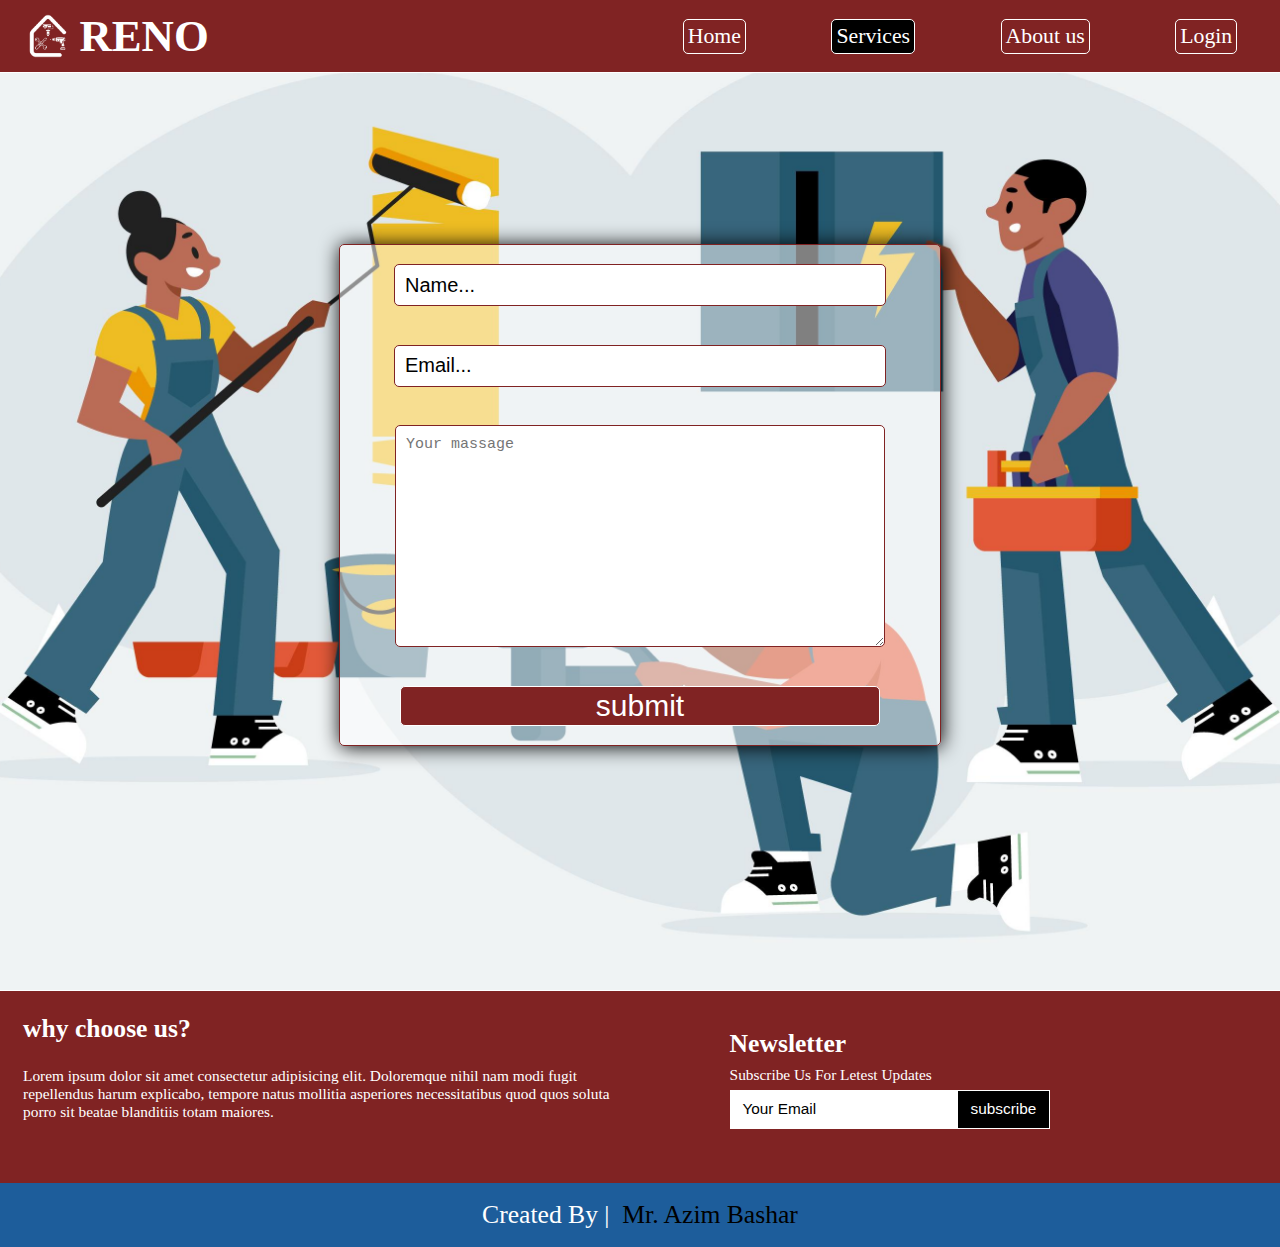
<file: service.html>
<!DOCTYPE html>
<html lang="en">
<head>
    <meta charset="UTF-8">
    <meta name="viewport" content="width=device-width, initial-scale=1.0">
    <link rel="stylesheet" href="style.css">
    <link rel="stylesheet" href=" https://cdnjs.cloudflare.com/ajax/libs/font-awesome/6.4.2/css/all.min.css">
    <title>Service_page</title>
</head>
<body onload="loaderhide()">
          
    <div id="loader">
        <div id="curcle"></div>
           </div>

    <header>

        <div id="navbar">
          <div id="logobox"><div id="logo"></div><h3>RENO</h3></div>
          
           <div id="option">
           
             <a href="index.html" id="home">Home</a>
             <a href="service.html" id="service" style="background-color: black;" >Services</a>
             <a href="https://www.linkedin.com/in/azim-bashar-5a0346278" id="contact">About us</a>
             <a href="login.html" id="login">Login</a>
        
            </div>
           <i id="showbtn" class="fa-solid fa-bars"></i>
         </div>

        <div id="sidebar">
          <div id="menu">
                  
            <a href="index.html" id="home" >Home</a>
            <a href="service.html" id="service" style="background-color: black;"  >Services</a>
            <a href="https://www.linkedin.com/in/azim-bashar-5a0346278" id="about">About us</a>
            <a href="login.html" id="login">Login</a>
       
          </div>
         </div>
        </header>
                <!---------------------------HEADER-END------------------------>

  <div id="servicearea">  
    <form action="#">
      <div id="serviceform">
      
         <input type="text" class="servicebox" name="username" placeholder="Name..." autocomplete="off" required>
         <input type="gmail" class="servicebox" name="email" placeholder="Email..." autocomplete="off" required >
         <textarea name="textarea" id="textarea" cols="50" rows="15"  autocomplete="off" required placeholder="Your massage"></textarea>
         <button type="submit" name="submit" id="servicebtn">submit</button>
       
      </div>
    </form>

</div>

     <!---------------------------FOOTER-START------------------------>
     <footer>    
        <div id="foot">
           <div id="footheading">
             <h2>why choose us?</h2>
               <p>Lorem ipsum dolor sit amet consectetur adipisicing elit. Doloremque nihil nam modi fugit repellendus harum explicabo, tempore natus mollitia asperiores necessitatibus quod quos soluta porro sit beatae blanditiis totam maiores.</p>
                </div>
                   <div id="news"> 
                     <h2>Newsletter</h2>
                       <p>Subscribe Us For Letest Updates</p>
                       <div id="subscribe">
                      <input type="gmail" id="emailbox" placeholder="Your Email">
                   <button id="sbutton" type="submit">subscribe</button>
                 </div>
               </div>
            </div>
           <div id="end">Created By |<p> Mr. Azim Bashar</p></div>
       </footer>
   
     </div>
   </div>
              <!---------------------------FOOTER-END------------------------>
   
       <script>
        
        function loaderhide()
   
        {
          document.getElementById("loader").style.display=("none");
        }
      
        document.getElementById("showbtn").addEventListener("click",function(){ document.getElementById("sidebar").classList.toggle("active");});
   
       </script> 

</body>
</html>
</file>
<file: style.css>
*{padding: 0%;
 margin: 0%;}


 
 #loader{width: 100%;
         height: 100vh;
         background-color: white;
         position: fixed;
         z-index: 10;
         display: flex;
         align-items: center;
         justify-content: center;
}

#curcle{height: 5vmax;
  width: 5vmax;
  border-radius: 50%;
  border: 10px solid  rgb(128, 35, 35);
  ;
  border-left: 10px solid rgb(191 177 177);
  animation: loadanimate 1s linear(0 0%, 1 100%) infinite;
 
}

@keyframes loadanimate{

    from{transform: rotate(0deg);}
    to{transform: rotate(360deg);}
}


/* navbar start here */

#navbar{display: flex;
     align-items: center;
     justify-content: space-between;
     padding: 0 0 0 2% ;
     height: 8vh;
     width: 100%;
     backdrop-filter: blur(10px);
     border-bottom: 1px solid white;
     background-color: rgb(128, 35, 35) ;
     position: fixed;
     z-index: 1;
     left: 0px;
     top: 0px;
}

#logobox{display: flex;
         align-items: center;
}

#logo{height: 3.5vmax;
      width: 3.5vmax;
      background: url("logo.png");
      background-position: center;
      background-size: cover;
      background-repeat: no-repeat;
}

#navbar h3{font-size: 3.5vmax;
        background-color:transparent;
        color:white;
        padding-left: 1vh;
        font-family: Cambria, Cochin, Georgia, Times, 'Times New Roman', serif;
}

#option{height: 100%;
            width: 50%;
            display: flex;
            margin-right: 2%;
            align-items: center;
            flex-direction: row;
            justify-content: space-around;
            background-color:transparent;
          }

#option a{font-size: 1.7vmax;
          border: 1px solid white;
          padding: 4px;
          border-radius: 5px;
          text-decoration: none;
          background-color: b(128, 35, 35);
          color: white;
}        


#option a:hover{background-color: black;
              color: white;
              box-shadow: 0 2px 2px 0;    
          }


#showbtn{font-size: 7vw;
   color: white;
   margin-right: 6vw;
   display: none;

}
 



#sidebar{height: 100vh;
     width: 200px;
     background-color: #1d5d9b;
     position: fixed;
     top: 0px;
     left: -202px;
     border: 1px solid black;
     z-index: 5;
     transition:left 0.3s linear;
}

#menu{height: 350px;
      width: 100%;
      display: flex;
      flex-direction: column;
      align-items: center;
      justify-content: space-around;
      margin-top: 40px;
      border-bottom: 1px solid white;
}


#sidebar a{font-size: 30px;
           text-decoration: none;
           color: white;
           border-radius: 5px;
           border: 1px solid white;
}

#sidebar.active{left: 0px;}

#home{padding: 0 30px 0 30px;}

#login{padding: 0 31px 0 31px;}

#about{padding: 0 9px 0 9px;}

#service{padding: 0 16px 0 16px;}


      /*navbar end here*/


      /*footer start here*/

      #foot{height: 15vw;
          width: 100%;
          display:flex;
          border-top: 1px solid white;
          background-color:rgb(128, 35, 35);
    }
    
    #footheading{height: 100%;
                 width: 50%;
                 display: inline-block;
                 color: white;
                 background-color:rgb(128, 35, 35);
    }
    
    #footheading h2 {font-size: 2vmax;
                     margin: 1.8vw;
    
    }
    
    #footheading p {font-size: 1.2vmax;
                    margin: 1.8vw;
    
    }
    
    #news{height: 100%;
          width: 50%;
          display: inline-block;
          background-color:  rgb(128, 35, 35);
    }
    
    #news h2{font-size: 2vmax;
             margin: 3vw 0 0 7vw ;
             color: white;
    }
    
    #news p {font-size: 1.2vmax;
             margin: 0.5vw 0 0 7vw ;
             color: white;
    }
    
    #subscribe{height: 3vw;
               width: 25vw;
               display: flex;
               background-color: aliceblue;
               margin: 0.5vw 0 0 7vw ;
               
    }
    
    #emailbox {height: 100%;
               width: 70%;
               font-size: 1.2vmax;
               padding-left: 1vw;
               border: none;
    }
    
    #emailbox::placeholder{font-size: 1.2vmax;
                           color: black;
                          
    }
    
    #sbutton {height: 100%;
              width: 30%;
              font-size: 1.2vmax;
              color: white;
              background-color:black;
              border: 1px solid white;
    }
    
    #end{height: 5vw;
         width: 100%;
         display: flex;
         align-items: center;
         justify-content: center;
         font-size: 2vw;
         color: white ;
         background-color: #1d5d9b;
    }
    
    #end p{color:black;
           margin-left: 1vw;
    }
    



       /*footer end here*/

      /*home page start here*/

#homebody{width: 100%;
      background: rgb(155, 168, 206);
      background-size: cover;
      background-repeat: no-repeat;
      display: flex; 
      flex-direction: column;
      align-items: center;
      min-height: 100vh;
     }      



#headingarea{height: 10vmax;
         width: 100%;
         margin: 8vh;
         background-color: transparent;
}

#headingarea h2{font-size: 3vmax;
            margin: 3vw;
            color: white;
            text-shadow: 1px 1px 20px black;
            font-family: 'Franklin Gothic Medium', 'Arial Narrow', Arial, sans-serif;

}

#slideframe1{ height: 28vmax;
              width: 50vw;
              border-radius: 20px;
              border: 5px solid white;
              overflow: hidden;
              margin-top: -2vw;
              box-shadow: 1px 1px 10px white;
}


#slideframe2{width: 100%;
            display: flex;
            animation: slide 20s infinite; 


}

img{width: 100%;}

@keyframes slide{

     0%{transform: translateX(0);}

     10%{transform: translateX(0);}
     
     20%{transform: translateX(-100%);}

     30%{transform: translateX(-100%);}

     40%{transform: translateX(-200%);}

     50%{transform: translateX(-200%);}

     60%{transform: translateX(-300%);}

     70%{transform: translateX(-300%);}
     
     80%{transform: translateX(-400%);}

     100%{transform: translateX(-400%);}     

}

#ready{height: 20vh;
     width: 100%;
     margin-top: 5vh;
}

#ready p{font-size: 4vh;
         margin: 2vw 0 0 5vw;
         color: white;
}

#advicebtn{height: 5vh;
          width: 20vh;
          color: white;
          border-radius: 10px;
          border: 3px solid white;
          background-color: rgb(128, 35, 35);
          margin: 1vw 0 0 5vw; 
          font-size: 2.5vh;  
          transition: 0.2s ease;
}

#advicebtn:hover{background-color: rgb(194, 73, 73);}

#advicebtn:active{background-color: rgb(170, 139, 139);
                 box-shadow: 1px 1px 5px black;
}



#advicebtn a{text-decoration: none;
         color: white;
         background-color: transparent;
}

#container{width: 100%;
        height: 40vmax;
        margin: 5vw 0 10vh 0;
        display: flex;
        flex-wrap: wrap;
        align-items: center;
        justify-content: space-around;    
}

#container div{height: 18vw;
      width: 21vw;
      display: inline-block;
      border: 5px solid white;
      border-radius: 10px;
      background-size: cover;
      background-repeat: no-repeat;
      background-position: center;
      box-shadow: 1px 1px 3px white;
}

#item1{background: url(item1.jpg);}

#item2{background: url("item2.jpg");}

#item3{background: url("item3.jpg");}

#item4{background: url("item4.jpg");}

#item5{background: url("item5.jpg");}

#item6{background: url("item6.jpg");}

#item7{background: url("item7.jpg");}

#item8{background: url("item8.jpg");}


      /* home page end here*/

     /*login page start here*/

#logbody{width: 100%;
          background: linear-gradient(rgba(0,0,0,0.3),rgba(0,0,0,0.3)), url("background.jpg"); 
          background-size: cover;
          background-repeat: no-repeat;
          display: flex; 
          flex-direction: column;
          justify-content: center;
          align-items: center;
          min-height: 100vh;
}


#frame{ height: 400PX;
        width: 500PX;
        border: 2px solid white;  
        backdrop-filter: blur(50px);
        border-radius: 5%;
        display: flex;
        flex-direction: column;
        align-items: center;
        box-shadow: 0 8px 30px 0;
       }     
        

#frame h3{font-size: 50px;
          margin-top: 30px;
          color: white;
}


.input{ height: 35px;
       width: 370px;
       border-radius: 20px;
       margin-top: 25px;
       padding-left: 15px;
       font-size: 15px;
       border: 2px solid white;
       background-color: transparent;
       color: white;
     }

.input::placeholder {font-size: 15px;
                    color: white;

}

#form{ height: 200px;
      width: 370px;
     
    
}

#forget{font-size: 20px;
        height: 20px;
        width: 200px;
        margin:15px;      
}

#forget a{text-decoration: none;
          color:blue;
   }

#logbtn{ height: 40px;
     width: 300px;
     border-radius: 20px;
     margin-top: 5px;
     font-size: 25px;
     background-color:royalblue;
     color: white;
     border: 2px solid white; 
     transition: 0.2s ease;
   
   }

#logbtn:hover{background-color: rgb(96, 115, 172);}

#logbtn:active{background-color: rgb(146, 162, 211);
               box-shadow: 1px 1px 10px black;
}


#create{display: inline;
       margin-top: 15px;
       font-size: 20px;
     }

#signup{display: inline;
       text-decoration: none;
       color: blue;}
   /* login page end here*/

  /* service page start here*/

#servicearea{height: 110vh;
      width: 100%;
      display: flex;
      align-items: center;
      justify-content: center;
      background:url("service.jpg");
      background-size: cover;
      background-repeat: no-repeat;
      background-position: center;
}


#serviceform{height: 500px;
             width: 600px;
             flex-direction: column;
             display: flex;
             justify-content: space-around;
             align-items: center;
             background-color: rgba(255,255,255,0.5);
             border-radius: 5px;
             border: 1px solid rgb(128, 35, 35);
             box-shadow: 1px 1px 20px ;
}
 
.servicebox{height: 40px;
       width: 80%;
       color: black;
       font-size: 20px;
       border-radius: 5px;
       border: 1px solid rgb(128, 35, 35);
       padding-left: 10px;
}

.servicebox::placeholder{color: black;}

#servicebtn{height: 40px;
            width: 80%;
            border-radius: 5px;
            border: 1px solid white;
            font-size: 30px;
            background-color: rgb(128, 35, 35);
            color: white;
            transition: 0.2s ease;
}

#servicebtn:hover{background-color: rgb(194, 73, 73);}

#servicebtn:active{background-color: rgb(170, 139, 139);
                  box-shadow: 1px 1px 5px black;
}


#textarea{height: 200px;
          width: 78%;
          color: black;
          font-size: 15px;
          padding: 10px;
          border-radius: 5px;
          border: 1px solid rgb(128, 35, 35) ;
}

                 /* service page end here*/


                 /*--------FOR POTRATE---------*/

     @media (max-width: 600px) {

 #curcle{
         border: 0.5vmax solid rgb(128, 35, 35);     
         border-left: 0.5vmax solid rgb(191 177 177);   
}         

                 /*navbar start*/

#navbar{height: 50px;} 

#option{display: none;}

#navbar h3{ font-size: 4vmax;}

#logo{height: 4.5vmax;
      width: 4.5vmax;}

#showbtn{display: block;}

                 /*navbar end*/

 
                 /*home page start*/                

#headingarea{height: 3vw;}

#headingarea h2{display: none;}

#slideframe1{ width: 98%;
              border-radius: 0px;
              border: 1.5px solid  white;
              height: auto;
              top: 25vh;
}    

#container{height: 70vmax;}

#container div { height: 28vw;
                 width: 43vw;
                 border: 1.5px solid white;
 }

#advicebtn{border: 2px solid white;}
 
                 /*home page end*/

                
                /*login page start*/

#frame{height: 375px;
       width: 270px; }

#frame h3{font-size: 30px;}

#form{height: 200px;
      width: 220px;
}
.input{height: 35px;
        width: 200px;
}

#forget{font-size: 15px;
        margin: 10px;   
}

#logbtn{height: 40px;
     width: 220px;
}
#create{ font-size: 20px;
 }

                 /*login page end*/

                 /*service page start*/

#serviceform{width: 100%;
           border-radius: 0;
           border: none;
           box-shadow: none ;
}


                 /*service page end*/

                 /*footer page start*/
 

#foot{display: block;
      height: 55vw;
}

#footheading{height: 50%;
            width: 100%;
}

#news{height: 50%;
     width: 100%;
}

#subscribe{height: 6.5vw;
          width: 75vw;
}

#news h2{margin: 3vw 0 0 1.8vw ; 
}

#news p {margin: 0.5vw 0 2vw 1.8vw ;}
 
#end {height: 8vw;
      font-size: 4vw;
}
               /*footer page end*/
     }
  
                 /*--------FOR TABLET---------*/

     @media (max-width: 950px) and (min-width: 600px)
      {
 
      /*home page start*/

      #slideframe1{ width: 50vmax;} 

       /*home page end*/

       /*footer page start*/

      #foot{height: 16vw;}

      #end {height: 5vw;}
           /*footer page end*/

     }
</file>
